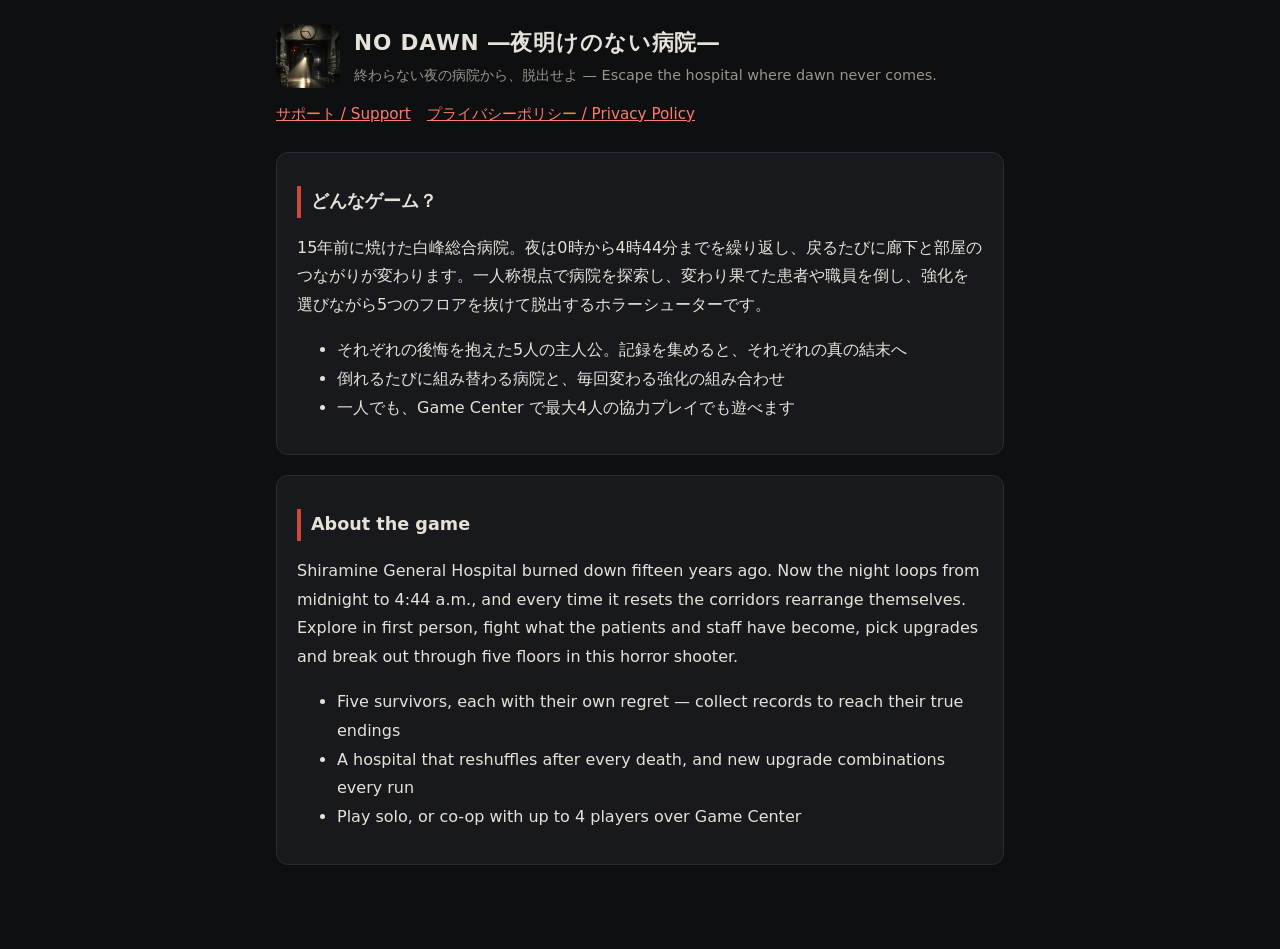
<file: index.html>
<!DOCTYPE html>
<html lang="ja">
<head>
  <meta charset="UTF-8">
  <meta name="viewport" content="width=device-width, initial-scale=1">
  <title>NO DAWN ―夜明けのない病院―</title>
  <link rel="stylesheet" href="style.css">
</head>
<body>
<main>
  <header><img src="icon.png" alt=""><div><div class="name">NO DAWN ―夜明けのない病院―</div><div class="sub">終わらない夜の病院から、脱出せよ — Escape the hospital where dawn never comes.</div></div></header>
  <nav><a href="support.html">サポート / Support</a><a href="privacy.html">プライバシーポリシー / Privacy Policy</a></nav>

  <div class="card">
    <h2>どんなゲーム？</h2>
    <p>15年前に焼けた白峰総合病院。夜は0時から4時44分までを繰り返し、戻るたびに廊下と部屋のつながりが変わります。一人称視点で病院を探索し、変わり果てた患者や職員を倒し、強化を選びながら5つのフロアを抜けて脱出するホラーシューターです。</p>
    <ul>
      <li>それぞれの後悔を抱えた5人の主人公。記録を集めると、それぞれの真の結末へ</li>
      <li>倒れるたびに組み替わる病院と、毎回変わる強化の組み合わせ</li>
      <li>一人でも、Game Center で最大4人の協力プレイでも遊べます</li>
    </ul>
  </div>

  <div class="card" lang="en">
    <h2>About the game</h2>
    <p>Shiramine General Hospital burned down fifteen years ago. Now the night loops from midnight to 4:44 a.m., and every time it resets the corridors rearrange themselves. Explore in first person, fight what the patients and staff have become, pick upgrades and break out through five floors in this horror shooter.</p>
    <ul>
      <li>Five survivors, each with their own regret — collect records to reach their true endings</li>
      <li>A hospital that reshuffles after every death, and new upgrade combinations every run</li>
      <li>Play solo, or co-op with up to 4 players over Game Center</li>
    </ul>
  </div>
</main>
</body>
</html>
</file>
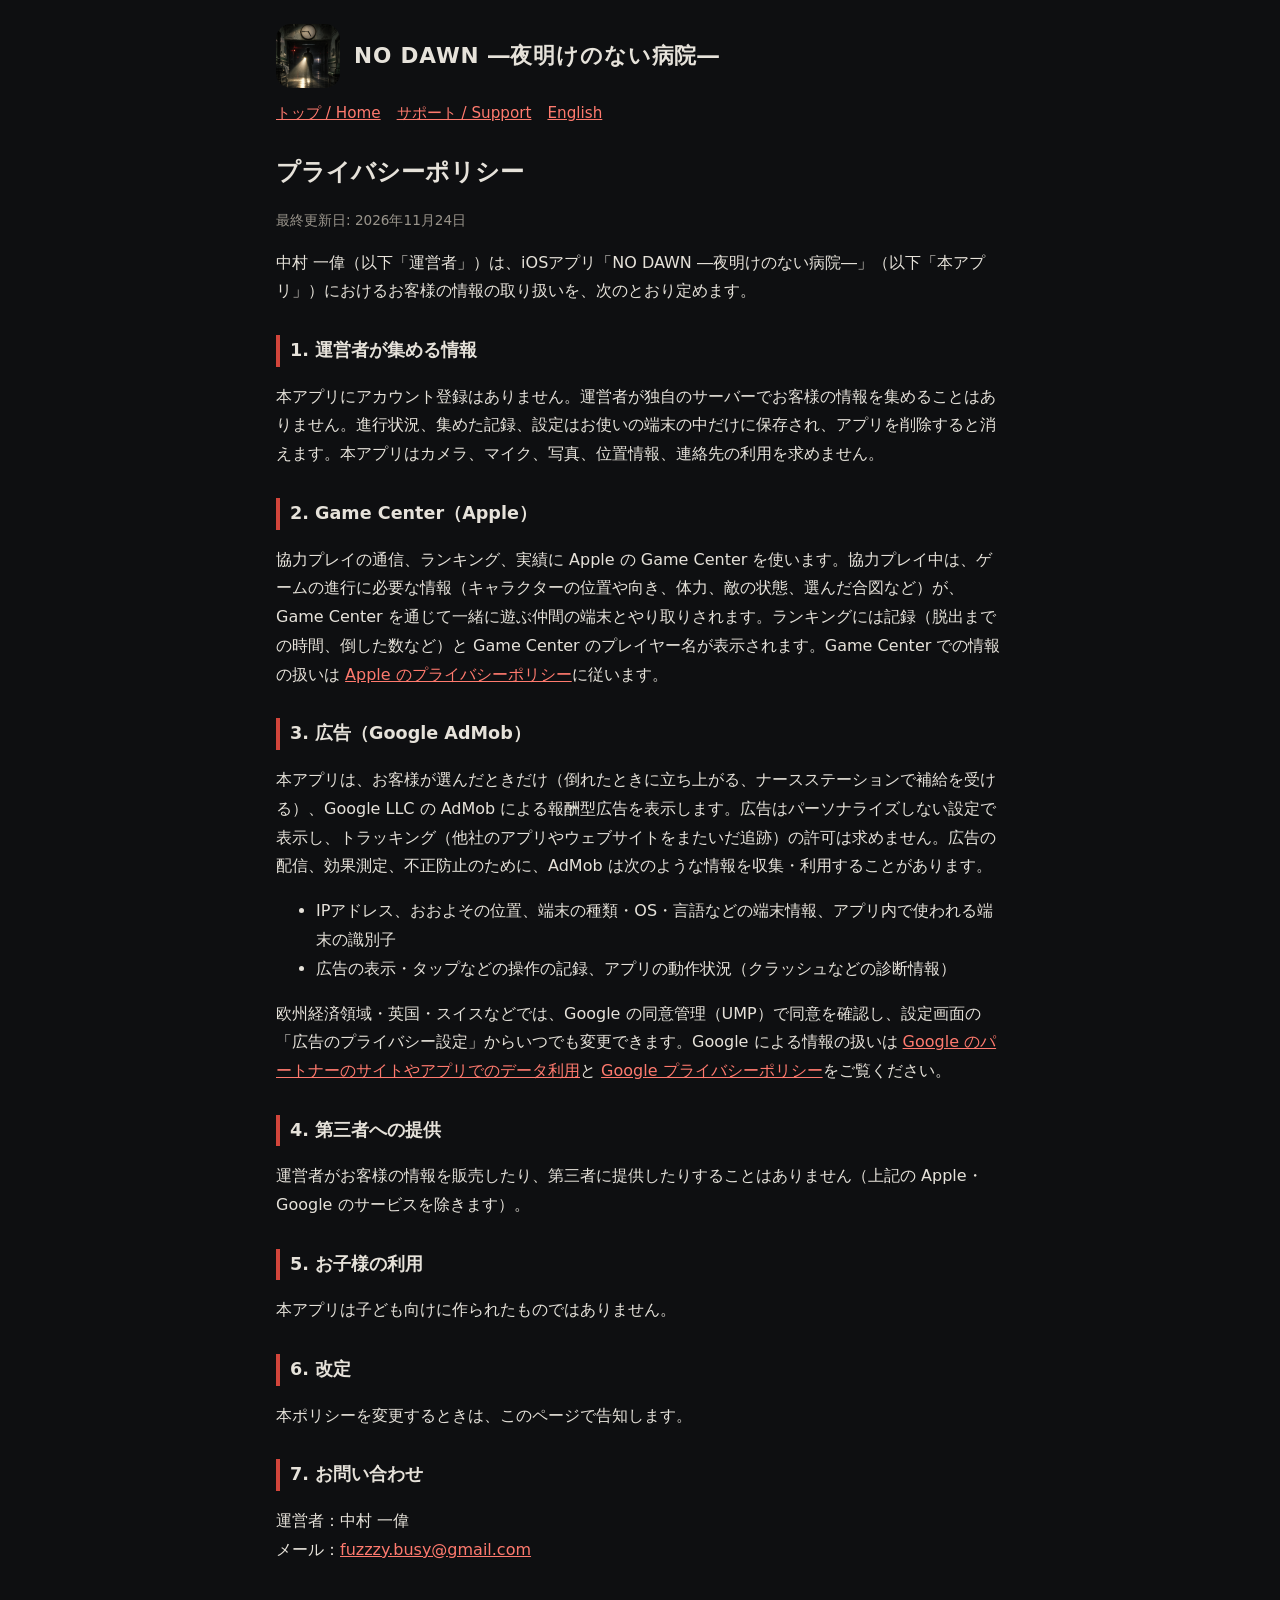
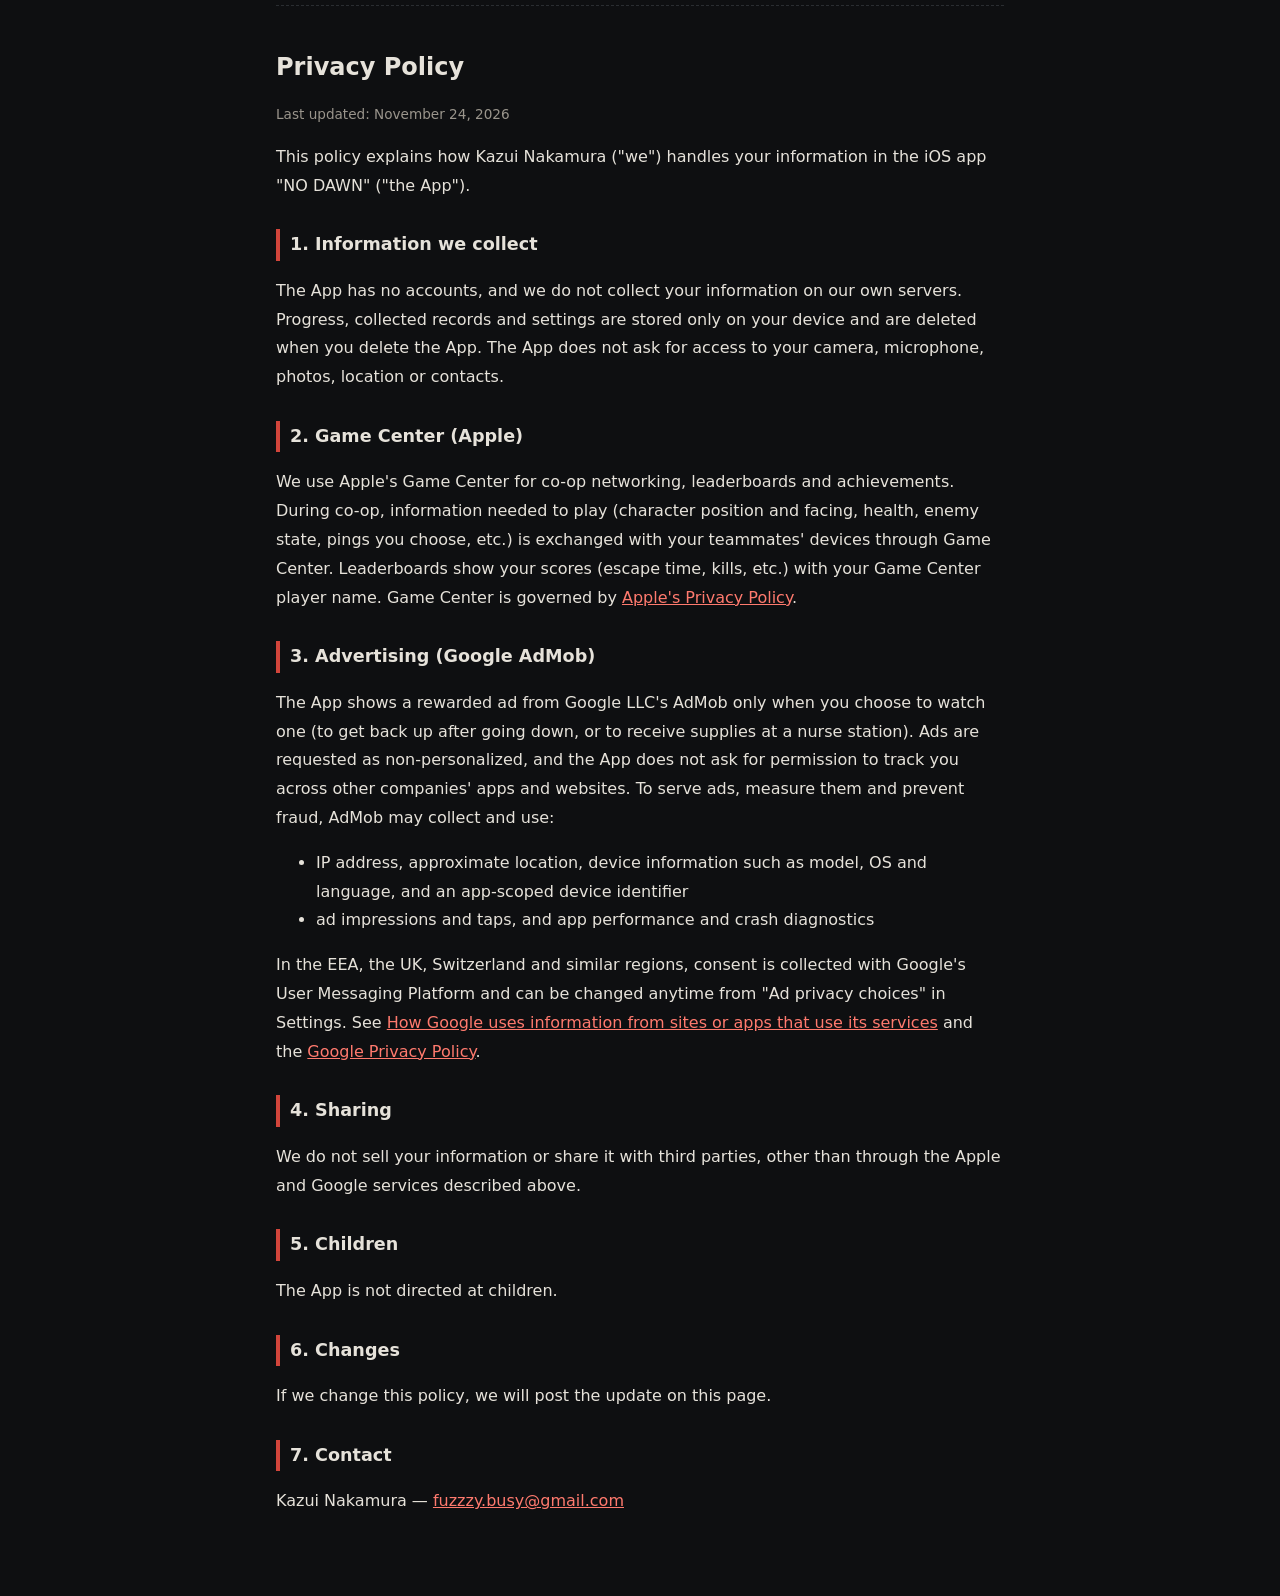
<file: privacy.html>
<!DOCTYPE html>
<html lang="ja">
<head>
  <meta charset="UTF-8">
  <meta name="viewport" content="width=device-width, initial-scale=1">
  <title>プライバシーポリシー / Privacy Policy — NO DAWN</title>
  <link rel="stylesheet" href="style.css">
</head>
<body>
<main>
  <header><img src="icon.png" alt=""><div><div class="name">NO DAWN ―夜明けのない病院―</div></div></header>
  <nav><a href="index.html">トップ / Home</a><a href="support.html">サポート / Support</a><a href="#en">English</a></nav>

  <h1>プライバシーポリシー</h1>
  <p class="updated">最終更新日: 2026年11月24日</p>
  <p>中村 一偉（以下「運営者」）は、iOSアプリ「NO DAWN ―夜明けのない病院―」（以下「本アプリ」）におけるお客様の情報の取り扱いを、次のとおり定めます。</p>

  <h2>1. 運営者が集める情報</h2>
  <p>本アプリにアカウント登録はありません。運営者が独自のサーバーでお客様の情報を集めることはありません。進行状況、集めた記録、設定はお使いの端末の中だけに保存され、アプリを削除すると消えます。本アプリはカメラ、マイク、写真、位置情報、連絡先の利用を求めません。</p>

  <h2>2. Game Center（Apple）</h2>
  <p>協力プレイの通信、ランキング、実績に Apple の Game Center を使います。協力プレイ中は、ゲームの進行に必要な情報（キャラクターの位置や向き、体力、敵の状態、選んだ合図など）が、Game Center を通じて一緒に遊ぶ仲間の端末とやり取りされます。ランキングには記録（脱出までの時間、倒した数など）と Game Center のプレイヤー名が表示されます。Game Center での情報の扱いは <a href="https://www.apple.com/legal/privacy/">Apple のプライバシーポリシー</a>に従います。</p>

  <h2>3. 広告（Google AdMob）</h2>
  <p>本アプリは、お客様が選んだときだけ（倒れたときに立ち上がる、ナースステーションで補給を受ける）、Google LLC の AdMob による報酬型広告を表示します。広告はパーソナライズしない設定で表示し、トラッキング（他社のアプリやウェブサイトをまたいだ追跡）の許可は求めません。広告の配信、効果測定、不正防止のために、AdMob は次のような情報を収集・利用することがあります。</p>
  <ul>
    <li>IPアドレス、おおよその位置、端末の種類・OS・言語などの端末情報、アプリ内で使われる端末の識別子</li>
    <li>広告の表示・タップなどの操作の記録、アプリの動作状況（クラッシュなどの診断情報）</li>
  </ul>
  <p>欧州経済領域・英国・スイスなどでは、Google の同意管理（UMP）で同意を確認し、設定画面の「広告のプライバシー設定」からいつでも変更できます。Google による情報の扱いは <a href="https://policies.google.com/technologies/partner-sites">Google のパートナーのサイトやアプリでのデータ利用</a>と <a href="https://policies.google.com/privacy">Google プライバシーポリシー</a>をご覧ください。</p>

  <h2>4. 第三者への提供</h2>
  <p>運営者がお客様の情報を販売したり、第三者に提供したりすることはありません（上記の Apple・Google のサービスを除きます）。</p>

  <h2>5. お子様の利用</h2>
  <p>本アプリは子ども向けに作られたものではありません。</p>

  <h2>6. 改定</h2>
  <p>本ポリシーを変更するときは、このページで告知します。</p>

  <h2>7. お問い合わせ</h2>
  <p>運営者：中村 一偉<br>メール：<a href="mailto:fuzzzy.busy@gmail.com">fuzzzy.busy@gmail.com</a></p>

  <hr>

  <section id="en" lang="en">
  <h1>Privacy Policy</h1>
  <p class="updated">Last updated: November 24, 2026</p>
  <p>This policy explains how Kazui Nakamura ("we") handles your information in the iOS app "NO DAWN" ("the App").</p>

  <h2>1. Information we collect</h2>
  <p>The App has no accounts, and we do not collect your information on our own servers. Progress, collected records and settings are stored only on your device and are deleted when you delete the App. The App does not ask for access to your camera, microphone, photos, location or contacts.</p>

  <h2>2. Game Center (Apple)</h2>
  <p>We use Apple's Game Center for co-op networking, leaderboards and achievements. During co-op, information needed to play (character position and facing, health, enemy state, pings you choose, etc.) is exchanged with your teammates' devices through Game Center. Leaderboards show your scores (escape time, kills, etc.) with your Game Center player name. Game Center is governed by <a href="https://www.apple.com/legal/privacy/">Apple's Privacy Policy</a>.</p>

  <h2>3. Advertising (Google AdMob)</h2>
  <p>The App shows a rewarded ad from Google LLC's AdMob only when you choose to watch one (to get back up after going down, or to receive supplies at a nurse station). Ads are requested as non-personalized, and the App does not ask for permission to track you across other companies' apps and websites. To serve ads, measure them and prevent fraud, AdMob may collect and use:</p>
  <ul>
    <li>IP address, approximate location, device information such as model, OS and language, and an app-scoped device identifier</li>
    <li>ad impressions and taps, and app performance and crash diagnostics</li>
  </ul>
  <p>In the EEA, the UK, Switzerland and similar regions, consent is collected with Google's User Messaging Platform and can be changed anytime from "Ad privacy choices" in Settings. See <a href="https://policies.google.com/technologies/partner-sites">How Google uses information from sites or apps that use its services</a> and the <a href="https://policies.google.com/privacy">Google Privacy Policy</a>.</p>

  <h2>4. Sharing</h2>
  <p>We do not sell your information or share it with third parties, other than through the Apple and Google services described above.</p>

  <h2>5. Children</h2>
  <p>The App is not directed at children.</p>

  <h2>6. Changes</h2>
  <p>If we change this policy, we will post the update on this page.</p>

  <h2>7. Contact</h2>
  <p>Kazui Nakamura — <a href="mailto:fuzzzy.busy@gmail.com">fuzzzy.busy@gmail.com</a></p>
  </section>
</main>
</body>
</html>
</file>
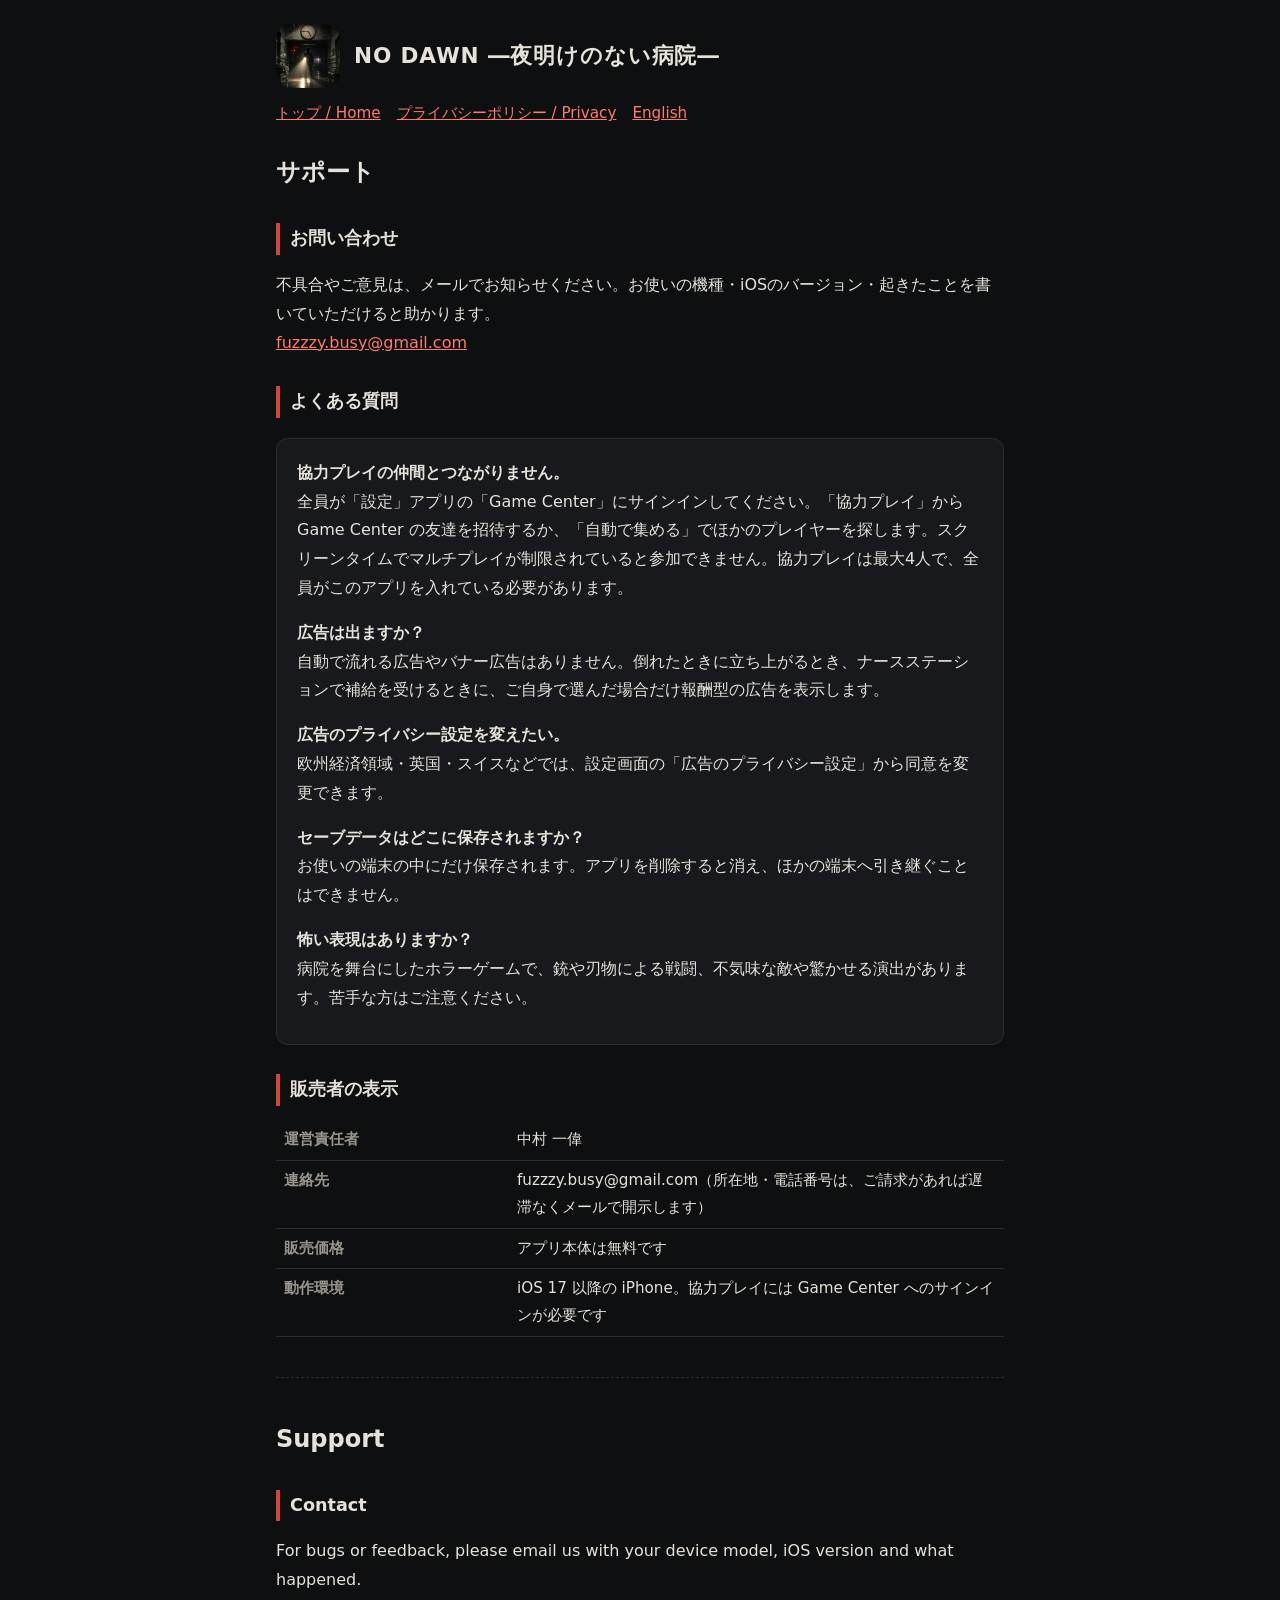
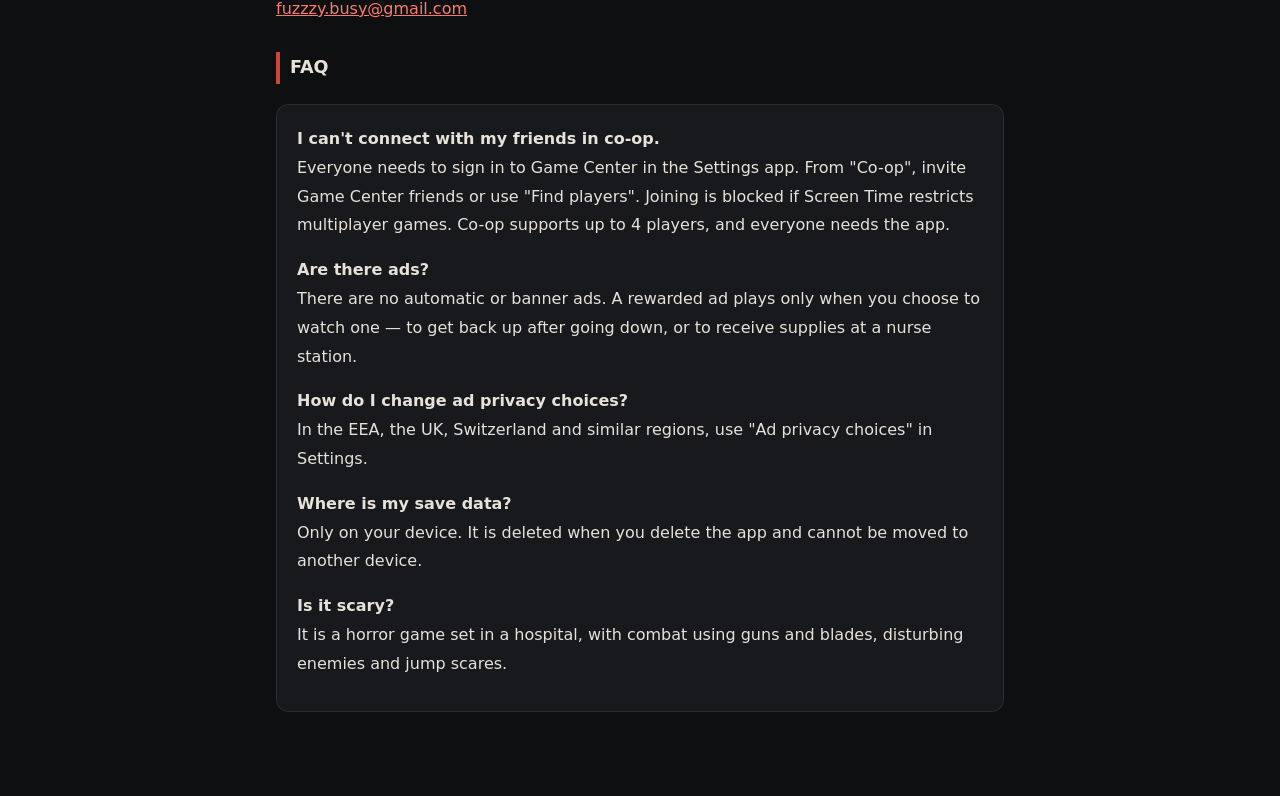
<file: support.html>
<!DOCTYPE html>
<html lang="ja">
<head>
  <meta charset="UTF-8">
  <meta name="viewport" content="width=device-width, initial-scale=1">
  <title>サポート / Support — NO DAWN</title>
  <link rel="stylesheet" href="style.css">
</head>
<body>
<main>
  <header><img src="icon.png" alt=""><div><div class="name">NO DAWN ―夜明けのない病院―</div></div></header>
  <nav><a href="index.html">トップ / Home</a><a href="privacy.html">プライバシーポリシー / Privacy</a><a href="#en">English</a></nav>

  <h1>サポート</h1>

  <h2>お問い合わせ</h2>
  <p>不具合やご意見は、メールでお知らせください。お使いの機種・iOSのバージョン・起きたことを書いていただけると助かります。<br>
  <a href="mailto:fuzzzy.busy@gmail.com?subject=NO%20DAWN">fuzzzy.busy@gmail.com</a></p>

  <h2>よくある質問</h2>
  <div class="card">
    <p><strong>協力プレイの仲間とつながりません。</strong><br>全員が「設定」アプリの「Game Center」にサインインしてください。「協力プレイ」から Game Center の友達を招待するか、「自動で集める」でほかのプレイヤーを探します。スクリーンタイムでマルチプレイが制限されていると参加できません。協力プレイは最大4人で、全員がこのアプリを入れている必要があります。</p>
    <p><strong>広告は出ますか？</strong><br>自動で流れる広告やバナー広告はありません。倒れたときに立ち上がるとき、ナースステーションで補給を受けるときに、ご自身で選んだ場合だけ報酬型の広告を表示します。</p>
    <p><strong>広告のプライバシー設定を変えたい。</strong><br>欧州経済領域・英国・スイスなどでは、設定画面の「広告のプライバシー設定」から同意を変更できます。</p>
    <p><strong>セーブデータはどこに保存されますか？</strong><br>お使いの端末の中にだけ保存されます。アプリを削除すると消え、ほかの端末へ引き継ぐことはできません。</p>
    <p><strong>怖い表現はありますか？</strong><br>病院を舞台にしたホラーゲームで、銃や刃物による戦闘、不気味な敵や驚かせる演出があります。苦手な方はご注意ください。</p>
  </div>

  <h2>販売者の表示</h2>
  <table>
    <tr><th>運営責任者</th><td>中村 一偉</td></tr>
    <tr><th>連絡先</th><td>fuzzzy.busy@gmail.com（所在地・電話番号は、ご請求があれば遅滞なくメールで開示します）</td></tr>
    <tr><th>販売価格</th><td>アプリ本体は無料です</td></tr>
    <tr><th>動作環境</th><td>iOS 17 以降の iPhone。協力プレイには Game Center へのサインインが必要です</td></tr>
  </table>

  <hr>

  <section id="en" lang="en">
  <h1>Support</h1>

  <h2>Contact</h2>
  <p>For bugs or feedback, please email us with your device model, iOS version and what happened.<br>
  <a href="mailto:fuzzzy.busy@gmail.com?subject=NO%20DAWN">fuzzzy.busy@gmail.com</a></p>

  <h2>FAQ</h2>
  <div class="card">
    <p><strong>I can't connect with my friends in co-op.</strong><br>Everyone needs to sign in to Game Center in the Settings app. From "Co-op", invite Game Center friends or use "Find players". Joining is blocked if Screen Time restricts multiplayer games. Co-op supports up to 4 players, and everyone needs the app.</p>
    <p><strong>Are there ads?</strong><br>There are no automatic or banner ads. A rewarded ad plays only when you choose to watch one — to get back up after going down, or to receive supplies at a nurse station.</p>
    <p><strong>How do I change ad privacy choices?</strong><br>In the EEA, the UK, Switzerland and similar regions, use "Ad privacy choices" in Settings.</p>
    <p><strong>Where is my save data?</strong><br>Only on your device. It is deleted when you delete the app and cannot be moved to another device.</p>
    <p><strong>Is it scary?</strong><br>It is a horror game set in a hospital, with combat using guns and blades, disturbing enemies and jump scares.</p>
  </div>
  </section>
</main>
</body>
</html>
</file>
<file: style.css>
:root { --bg: #0e0f11; --panel: #17191c; --ink: #e6e2da; --dim: #9a958c; --red: #d2453b; --line: #2a2d31; }
* { box-sizing: border-box; }
body { margin: 0; font-family: "Hiragino Sans", "Noto Sans JP", system-ui, sans-serif; line-height: 1.8; background: var(--bg); color: var(--ink); }
main { max-width: 760px; margin: 0 auto; padding: 24px 16px 64px; }
header { display: flex; align-items: center; gap: 14px; margin-bottom: 8px; }
header img { width: 64px; height: 64px; border-radius: 15px; }
header .name { font-size: 1.35rem; font-weight: 800; letter-spacing: .04em; }
header .sub { font-size: .9rem; color: var(--dim); }
nav { display: flex; flex-wrap: wrap; gap: 8px 16px; margin: 12px 0 24px; font-size: .95rem; }
a { color: #ff7a6e; }
h1 { font-size: 1.5rem; margin: 1.2rem 0 .3rem; }
h2 { font-size: 1.1rem; margin-top: 1.8rem; border-left: 4px solid var(--red); padding-left: 10px; }
.updated { color: var(--dim); font-size: .85rem; }
.card { background: var(--panel); border: 1px solid var(--line); border-radius: 12px; padding: 4px 20px 16px; margin: 20px 0; }
hr { border: 0; border-top: 1px dashed var(--line); margin: 40px 0; }
table { border-collapse: collapse; width: 100%; font-size: .95rem; }
th, td { text-align: left; vertical-align: top; padding: 6px 8px; border-bottom: 1px solid var(--line); }
th { width: 32%; color: var(--dim); font-weight: 600; }
</file>
